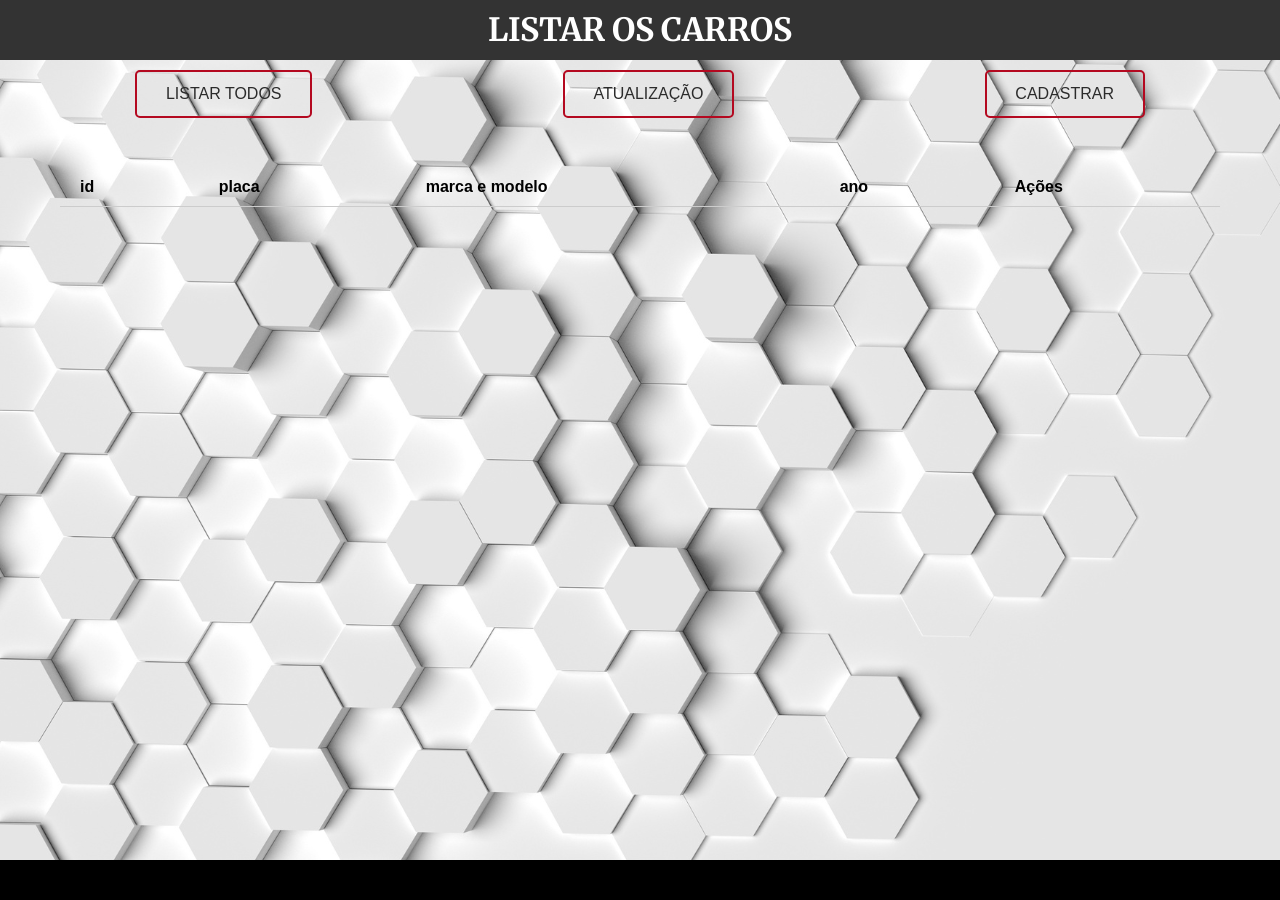
<file: 2DES/1- pwbe/aula3/front/index.html>
<!DOCTYPE html>
<html lang="en">
<head>
    <meta charset="UTF-8">
    <meta name="viewport" content="width=device-width, initial-scale=1.0">
    <link rel="stylesheet" href="style.css">
    <link rel="stylesheet" href="https://fonts.googleapis.com/css2?family=Merriweather:wght@400;700&display=swap">
    <title>Locadora</title>
</head>
<body>
    <header>
        <h1>LISTAR OS CARROS</h1>
    </header>
    <nav>
        <a href="./index.html">Listar todos</a>
        <a href="./att.html">Atualização</a>
        <a href="./form.html">Cadastrar</a>
    </nav>
    <main>
        <table>
            <thead>
                <tr>
                    <th>id</th>
                    <th>placa</th>
                    <th>marca e modelo</th>
                    <th>ano</th>
                    <th>Ações</th> 
                </tr>
            </thead>
            <tbody id="dados">
            </tbody>
        </table>
    </main>
    <footer>
    </footer>
</body>
<script>
    const dados = document.getElementById('dados');

    function excluirCarro(id) {
        fetch(`http://localhost:3000/carros/${id}`, {
            method: 'DELETE'
        })
        .then(res => res.json())
        .then(res => {

            location.reload();
        })
        .catch(error => {
            console.error('Erro ao excluir carro:', error);
            alert('Erro ao excluir carro. Por favor, tente novamente.');
        });
    }


    fetch('http://localhost:3000/carros')
        .then(res => res.json())
        .then(res => {
            res.forEach(cli => {
                dados.innerHTML += `
                    <tr>
                        <td>${cli.id}</td>
                        <td>${cli.placa}</td>
                        <td>${cli.marca} ${cli.modelo}</td>
                        <td>${cli.ano}</td>
                        <td><button onclick="excluirCarro(${cli.id})">Excluir</button></td> <!-- Botão para excluir o carro -->
                    </tr>
                `;
            });
        });
</script>
</html>
</file>
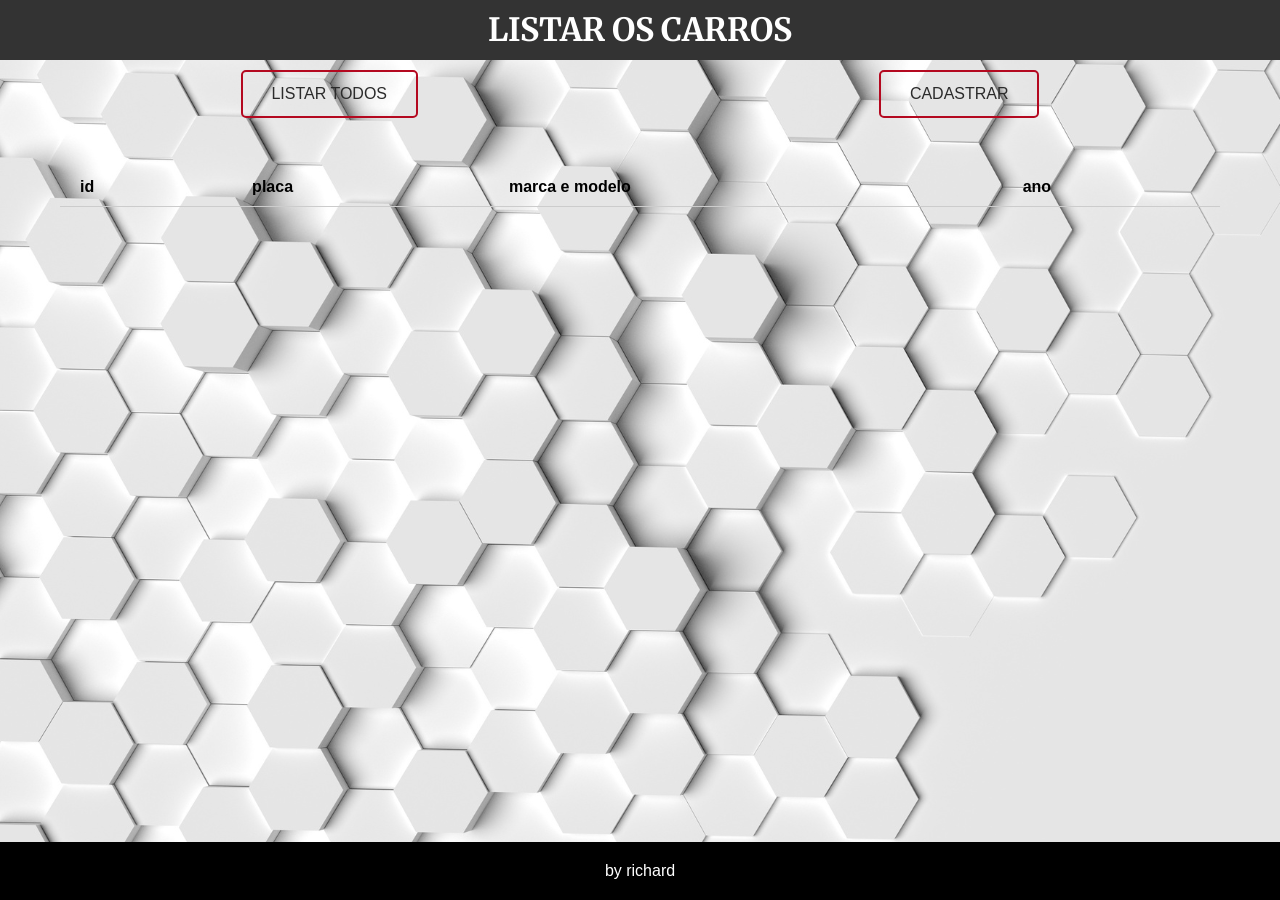
<file: 2DES/1- pwbe/lojinha/front/index.html>
<!DOCTYPE html>
<html lang="en">
<head>
    <meta charset="UTF-8">
    <meta name="viewport" content="width=device-width, initial-scale=1.0">
    <link rel="stylesheet" href="style.css">
    <link rel="stylesheet" href="https://fonts.googleapis.com/css2?family=Merriweather:wght@400;700&display=swap">
    <title>Locadora</title>
</head>
<body>
    <header>
        <h1>LISTAR OS CARROS</h1>
    </header>
    <nav>
        <a href="./index.html">Listar todos</a>
        <a href="./form.html">Cadastrar</a>
    </nav>
    <main>
        <table>
            <thead>
                <tr>
                    <th>id</th>
                    <th>placa</th>
                    <th>marca e modelo</th>
                    <th>ano</th>
                </tr>
            </thead>
            <tbody id="dados">
            </tbody>
        </table>
    </main>
    <footer>
        by richard
    </footer>
</body>
<script>
    const dados = document.getElementById('dados');
    fetch('http://localhost:3000/carros')
        .then(res => res.json())
        .then(res => {
            res.forEach(cli => {
                dados.innerHTML += `
                    <tr>
                        <td>${cli.id}</td>
                        <td>${cli.placa}</td>
                        <td>${cli.marca} ${cli.modelo}</td>
                        <td>${cli.ano}</td>
                    </tr>
                `;
            });
        });
</script>
</html>
</file>
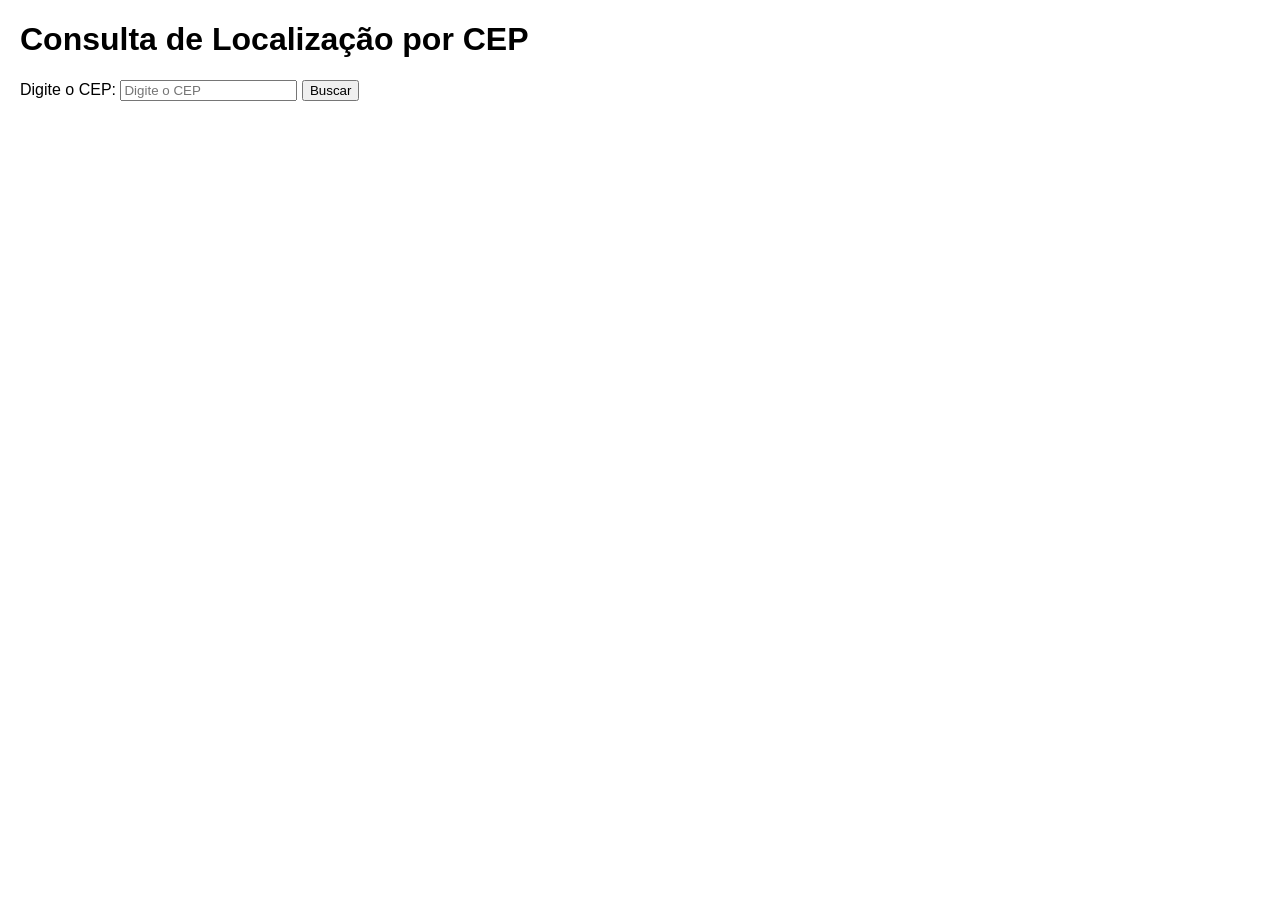
<file: 2DES/2- pwfe/aula02/trabalho/index.html>
<!DOCTYPE html>
<html lang="pt-br">
<head>
    <meta charset="UTF-8">
    <meta name="viewport" content="width=device-width, initial-scale=1.0">
    <title>Consulta de Localização por CEP</title>
    <style>
        body {
            font-family: Arial, sans-serif;
            margin: 20px;
        }

        #result {
            margin-top: 20px;
        }
    </style>
</head>
<body>
    <h1>Consulta de Localização por CEP</h1>
    
    <label for="cepInput">Digite o CEP: </label>
    <input type="text" id="cepInput" placeholder="Digite o CEP">
    <button onclick="buscarCEP()">Buscar</button>

    <div id="result"></div>

    <script>
        function buscarCEP() {
            // Limpar resultados anteriores
            document.getElementById('result').innerHTML = '';

            // Obter o valor do CEP digitado
            var cep = document.getElementById('cepInput').value;

            // Verificar se o CEP é válido
            if (cep.length !== 8 || isNaN(cep)) {
                alert('CEP inválido. Digite um CEP válido com 8 dígitos numéricos.');
                return;
            }

            // Construir a URL da API do ViaCEP
            var apiUrl = 'https://viacep.com.br/ws/' + cep + '/json/';

            // Fazer a requisição AJAX para a API do ViaCEP
            fetch(apiUrl)
                .then(response => response.json())
                .then(data => exibirResultado(data))
                .catch(error => console.error('Erro na requisição:', error));
        }

        function exibirResultado(data) {
            var resultDiv = document.getElementById('result');

            // Verificar se a API retornou um erro
            if (data.erro) {
                resultDiv.innerHTML = '<p>CEP não encontrado. Verifique o CEP digitado.</p>';
            } else {
                // Exibir os dados de localização
                resultDiv.innerHTML = `
                    <p><strong>CEP:</strong> ${data.cep}</p>
                    <p><strong>Logradouro:</strong> ${data.logradouro}</p>
                    <p><strong>Bairro:</strong> ${data.bairro}</p>
                    <p><strong>Cidade/UF:</strong> ${data.localidade}/${data.uf}</p>
                `;
            }
        }
    </script>
</body>
</html>
</file>
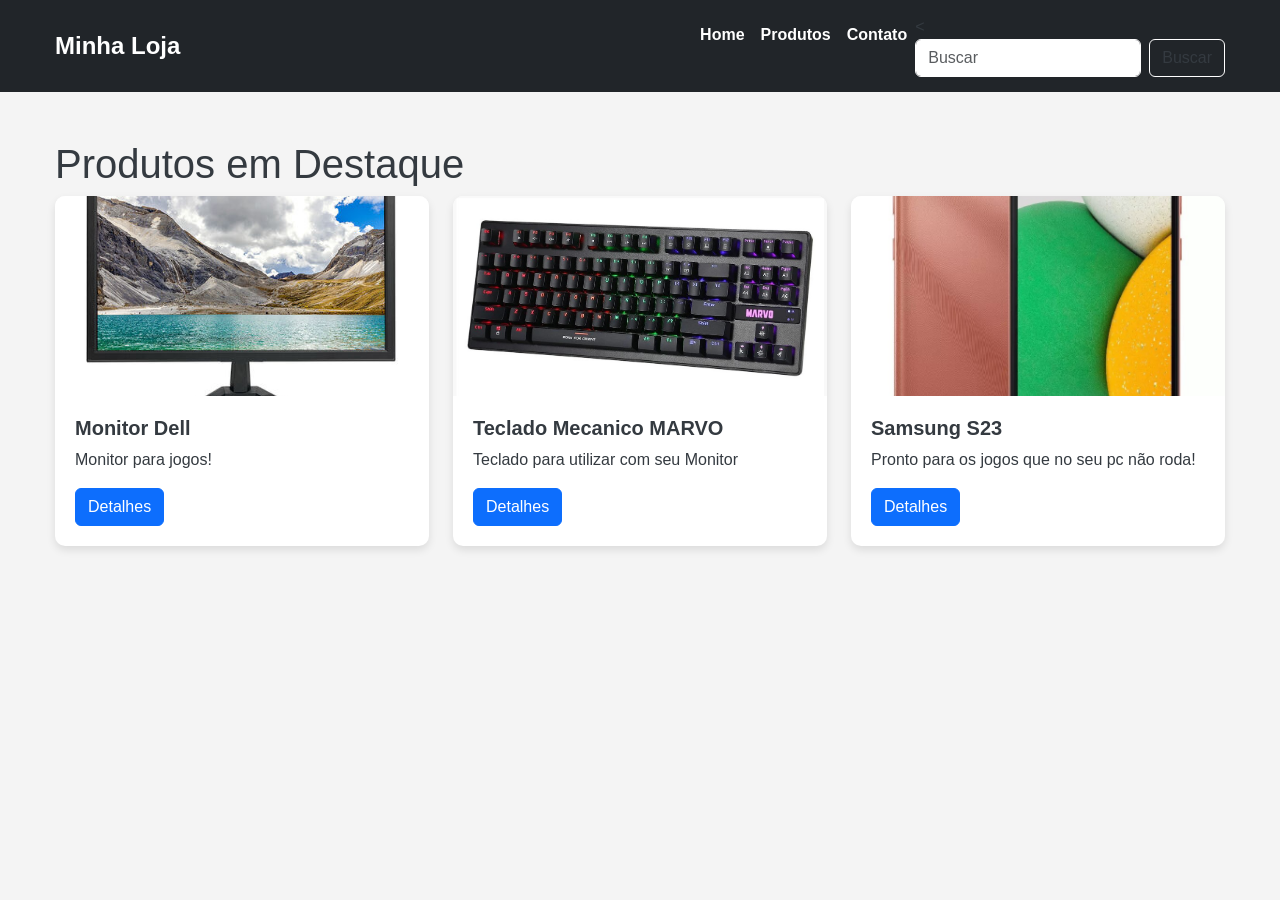
<file: 2DES/2- pwfe/aula04/Minha Loja/index.html>
<!DOCTYPE html>
<html lang="pt-br">
<head>
    <meta charset="UTF-8">
    <meta name="viewport" content="width=device-width, initial-scale=1.0">
    <title>Minha Loja</title>
    <!-- Bootstrap CSS -->
    <link href="https://cdn.jsdelivr.net/npm/bootstrap@5.3.3/dist/css/bootstrap.min.css" rel="stylesheet" integrity="sha384-QWTKZyjpPEjISv5WaRU9OFeRpok6YctnYmDr5pNlyT2bRjXh0JMhjY6hW+ALEwIH" crossorigin="anonymous">
    <!-- Estilos personalizados -->
    <link href="style.css" rel="stylesheet">
</head>
<body>

<nav class="navbar navbar-expand-lg navbar-dark bg-dark">
    <div class="container">
        <a class="navbar-brand" href="#">Minha Loja</a>
        <button class="navbar-toggler" type="button" data-bs-toggle="collapse" data-bs-target="#navbarNav" aria-controls="navbarNav" aria-expanded="false" aria-label="Toggle navigation">
            <span class="navbar-toggler-icon"></span>
        </button>
        <div class="collapse navbar-collapse justify-content-end" id="navbarNav">
            <ul class="navbar-nav">
                <lr class="nav-item">
                    <a class="nav-link" href="index.html">Home</a>
                </lr>
                <lr class="nav-item">
                    <a class="nav-link" href="#">Produtos</a>
                </lr>
                <li class="nav-item">
                    <a class="nav-link" href="#" data-bs-toggle="modal" data-bs-target="#modalContato">Contato</a>
                </li>
                <lr class="nav-item">
                    <<form id="form-buscar" class="d-flex">
                        <input id="input-buscar" class="form-control me-2" type="search" placeholder="Buscar" aria-label="Search">
                        <button id="btn-buscar" class="btn btn-outline-light" type="submit">Buscar</button>
                    </form>
                </lr>
            </ul>
        </div>
    </div>
</nav>
<!-- Modal de Contato -->
<div class="modal fade" id="modalContato" tabindex="-1" aria-labelledby="modalContatoLabel" aria-hidden="true">
    <div class="modal-dialog modal-dialog-centered">
        <div class="modal-content">
            <div class="modal-header">
                <h5 class="modal-title" id="modalContatoLabel">Contato</h5>
                <button type="button" class="btn-close" data-bs-dismiss="modal" aria-label="Fechar"></button>
            </div>
            <div class="modal-body">
                <div id="conteudoContato">
                    <form>
                        <div class="mb-3">
                            <label for="nome" class="form-label">Nome</label>
                            <input type="text" class="form-control" id="nome" placeholder="Seu nome">
                        </div>
                        <div class="mb-3">
                            <label for="email" class="form-label">Email</label>
                            <input type="email" class="form-control" id="email" placeholder="Seu email">
                        </div>
                        <div class="mb-3">
                            <label for="mensagem" class="form-label">Mensagem</label>
                            <textarea class="form-control" id="mensagem" rows="3" placeholder="Sua mensagem"></textarea>
                        </div>
                        <button type="submit" class="btn btn-primary">Enviar</button>
                    </form>
                </div>
            </div>
            <div class="modal-footer">
                <button type="button" class="btn btn-secondary" data-bs-dismiss="modal">Fechar</button>
            </div>
        </div>
    </div>
</div>
<div class="container mt-5">
    <h1>Produtos em Destaque</h1>
    <div class="row">
        <!-- Modal 1 -->
        <div class="modal fade" id="Modal1" tabindex="-1" aria-labelledby="exampleModalLabel" aria-hidden="true">
            <div class="modal-dialog modal-dialog-centered">
                <div class="modal-content">
                    <div class="modal-header">
                        <h5 class="modal-title" id="exampleModalLabel">Detalhes do Produto 1</h5>
                        <button type="button" class="btn-close" data-bs-dismiss="modal" aria-label="Fechar"></button>
                    </div>
                    <div class="modal-body">
                        <!-- Conteúdo do modal -->
                        <p>Detalhes do Produto 1 aqui...</p>
                    </div>
                    <div class="modal-footer">
                        <button type="button" class="btn btn-secondary" data-bs-dismiss="modal">Fechar</button>
                    </div>
                </div>
            </div>
        </div>
        
        <!-- Produto 1 -->
        <div class="col-md-4">
            <div class="card">
                <img src="img/produto1.jpg" class="card-img-top" alt="Produto 1">
                <div class="card-body">
                    <h5 class="card-title">Monitor Dell</h5>
                    <p class="card-text">Monitor para jogos!</p>
                    <!-- Botão para abrir o modal específico -->
                    <button type="button" class="btn btn-primary btn-details" data-bs-toggle="modal" data-bs-target="#Modal1">
                        Detalhes
                    </button>
                </div>
            </div>
        </div>
        <!-- Modal 2 -->
        <div class="modal fade" id="Modal2" tabindex="-1" aria-labelledby="exampleModalLabel2" aria-hidden="true">
        <div class="modal-dialog modal-dialog-centered">
            <div class="modal-content">
                <div class="modal-header">
                <h5 class="modal-title" id="exampleModalLabel2">Detalhes do Produto 2</h5>
                <button type="button" class="btn-close" data-bs-dismiss="modal" aria-label="Fechar"></button>
            </div>
            <div class="modal-body">
                <!-- Conteúdo do modal -->
                <p>Detalhes do Produto 2 aqui...</p>
            </div>
            <div class="modal-footer">
                <button type="button" class="btn btn-secondary" data-bs-dismiss="modal">Fechar</button>
            </div>
        </div>
    </div>
</div>
<!-- Produto 2 -->
<div class="col-md-4">
    <div class="card">
        <img src="img/produto2.jpg" class="card-img-top" alt="Produto 2">
        <div class="card-body">
            <h5 class="card-title">Teclado Mecanico MARVO</h5>
            <p class="card-text">Teclado para utilizar com seu Monitor</p>
            <button type="button" class="btn btn-primary" data-bs-toggle="modal" data-bs-target="#Modal2">
                Detalhes
            </button>
        </div>
    </div>
</div>

        <!-- Produto 3 -->
        <div class="col-md-4">
            <div class="card">
                <img src="img/produto3.jpg" class="card-img-top" alt="Produto 3">
                <div class="card-body">
                    <h5 class="card-title">Samsung S23</h5>
                    <p class="card-text">Pronto para os jogos que no seu pc não roda!</p>
                    <button type="button" class="btn btn-primary" data-bs-toggle="modal" data-bs-target="#Modal">
                        Detalhes
                    </button>
                </div>
            </div>
        </div>
        <!-- Adicione mais produtos semelhantes -->
    </div>
</div>    
 

<!-- Bootstrap JS e Scripts personalizados -->
<script src="https://cdnjs.cloudflare.com/ajax/libs/popper.js/2.11.6/umd/popper.min.js"></script>
<script src="https://cdn.jsdelivr.net/npm/bootstrap@5.3.3/dist/js/bootstrap.bundle.min.js" integrity="sha384-YvpcrYf0tY3lHB60NNkmXc5s9fDVZLESaAA55NDzOxhy9GkcIdslK1eN7N6jIeHz" crossorigin="anonymous"></script>
<script src="script.js"></script>
</body>
</html>
</file>
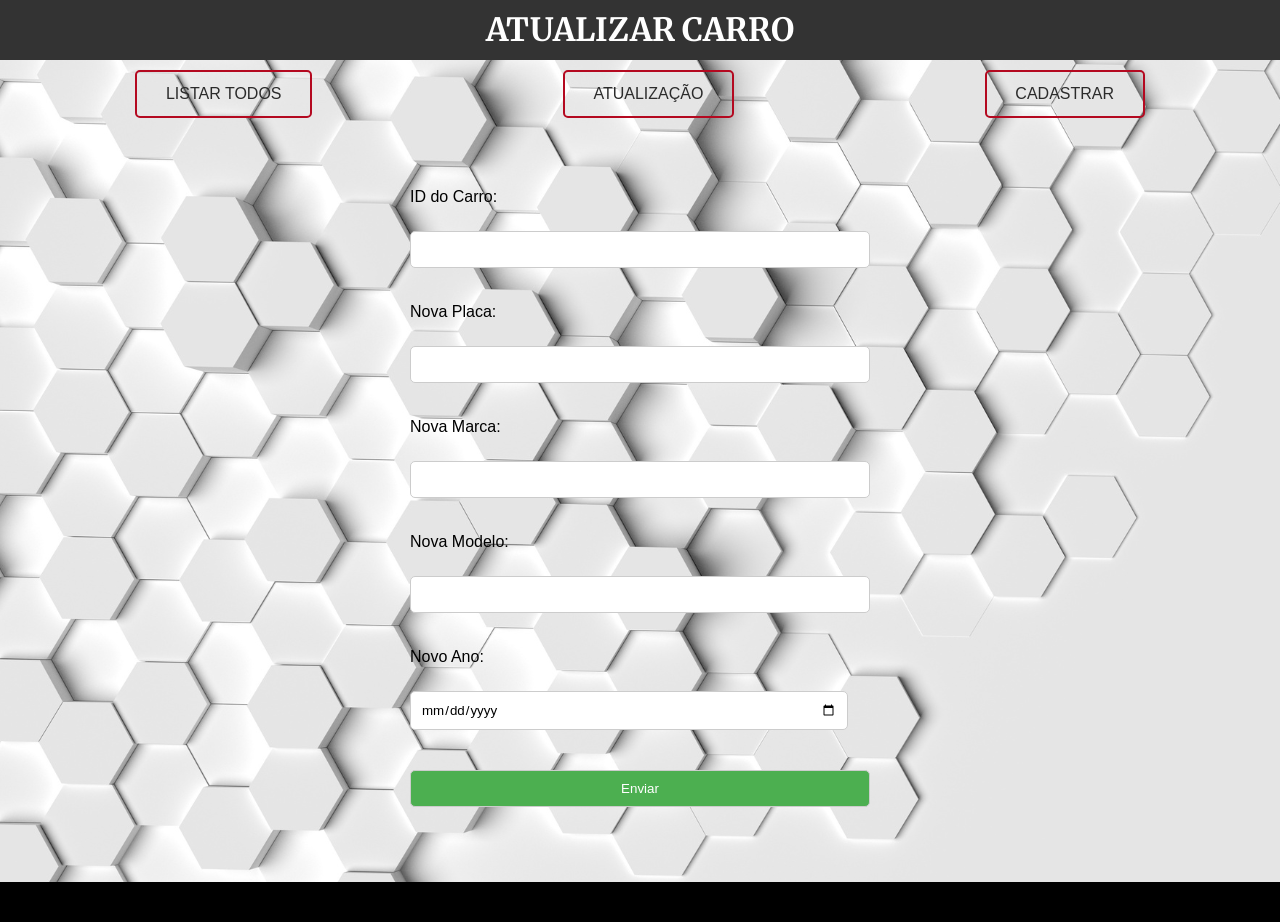
<file: 2DES/1- pwbe/aula3/front/att.html>
<!DOCTYPE html>
<html lang="en">
<head>
    <meta charset="UTF-8">
    <meta name="viewport" content="width=device-width, initial-scale=1.0">
    <link rel="stylesheet" href="style.css">
    <link rel="stylesheet" href="https://fonts.googleapis.com/css2?family=Merriweather:wght@400;700&display=swap">
    <title>Atualização de Carro</title>
</head>
<body>
    <header>
        <h1>ATUALIZAR CARRO</h1>
    </header>
    <nav>
        <a href="./index.html">Listar todos</a>
        <a href="./att.html">Atualização</a>
        <a href="./form.html">Cadastrar</a>
    </nav>
    <main>
        <form id="updateForm">
            <label>ID do Carro:</label>
            <input type="text" name="id" id="id" required>
            <label>Nova Placa:</label>
            <input type="text" name="placa" id="placa" required>
            <label>Nova Marca:</label>
            <input type="text" name="marca" id="marca" required>
            <label>Nova Modelo:</label>
            <input type="text" name="modelo" id="modelo" required>
            <label>Novo Ano:</label>
            <input type="date" name="ano" id="ano" required>
            <input type="submit" value="Enviar" id="update">
        </form>
    </main>
    <footer>
    </footer>
    <script>
        document.getElementById('updateForm').addEventListener('submit', function(e){
            e.preventDefault();
            const id = document.getElementById('id').value;
            const placa = document.getElementById('placa').value;
            const marca = document.getElementById('marca').value;
            const modelo = document.getElementById('modelo').value;
            const ano = document.getElementById('ano').value;
            fetch(`http://localhost:3000/carros/${id}`, {
                method: 'PUT',
                headers: {
                    'Content-Type': 'application/json'
                },
                body: JSON.stringify({ placa, marca, modelo, ano })
            })
            .then(res => {
                if (!res.ok) {
                    throw new Error('Falha ao atualizar carro');
                }
                return res.json();
            })
            .then(data => {
                alert('Carro atualizado com sucesso!');
                window.location.href = './index.html';
            })
            .catch(error => {
                console.error('Erro ao atualizar carro:', error.message);
                alert('Erro ao atualizar carro. Por favor, tente novamente.');
            });
        });
    </script>
</body>
</html>
</file>
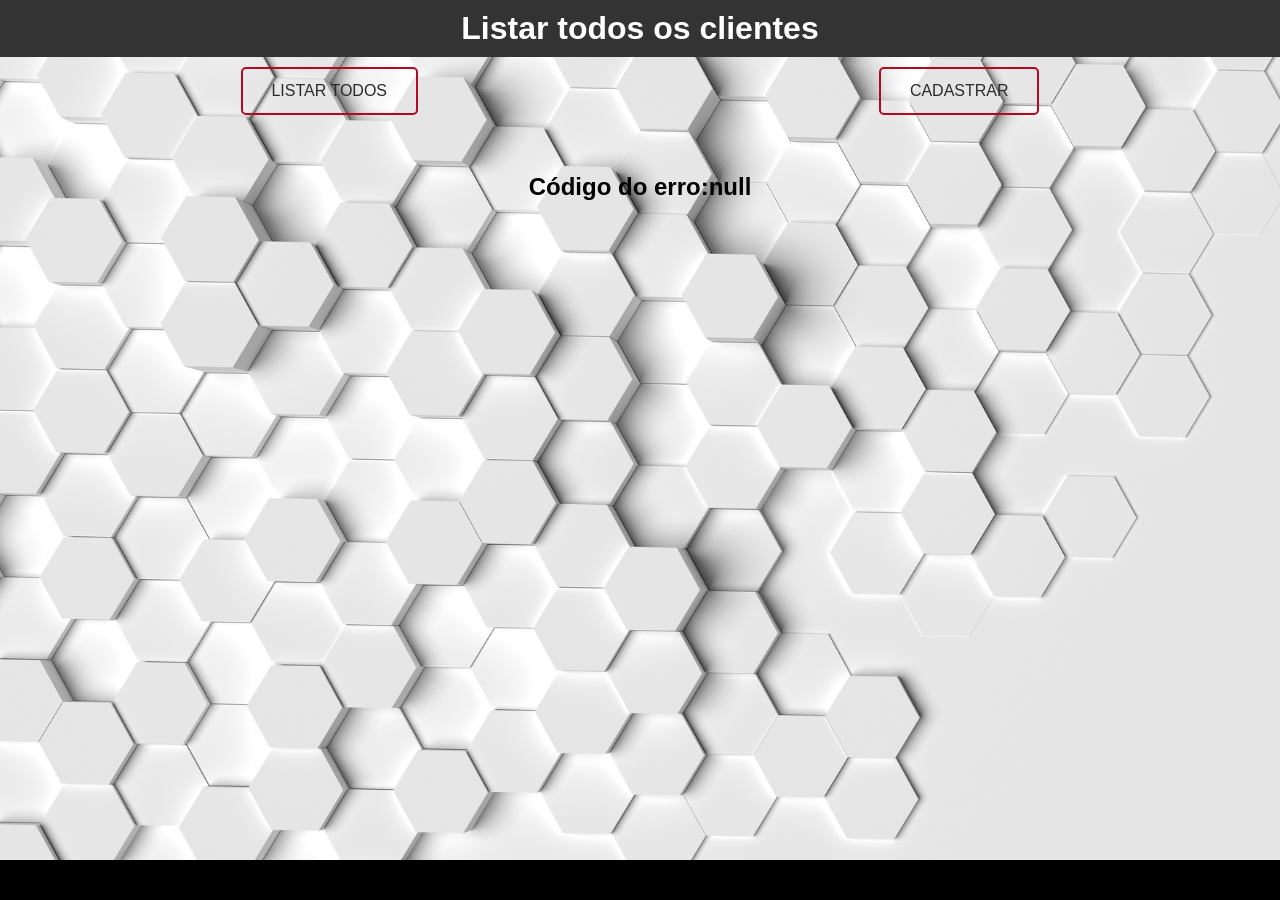
<file: 2DES/1- pwbe/aula3/front/erro.html>
<!DOCTYPE html>
<html lang="en">

<head>
    <meta charset="UTF-8">
    <meta name="viewport" content="width=device-width, initial-scale=1.0">
    <link rel="stylesheet" href="style.css">
    <title>Locadora</title>
</head>

<body>
    <header>
        <h1>Listar todos os clientes</h1>
    </header>
    <nav>
        
        <a href="./index.html">Listar todos</a>
        <a href="./form.html">Cadastrar</a>
    </nav>
    <main>
        <h2 id="erro"></h2>
    </main>
    <footer></footer>
</body>
<script>
    //Obter a mensagem de erro da URL
    const url = window.location.search
    const params = new URLSearchParams(url)
    const msg = params.get('erro');
    const cod = params.get('err');
    document.querySelector('#erro').innerHTML = msg
    document.querySelector('#erro').innerHTML += "<br>Código do erro:" + cod
</script>

</html>
</file>
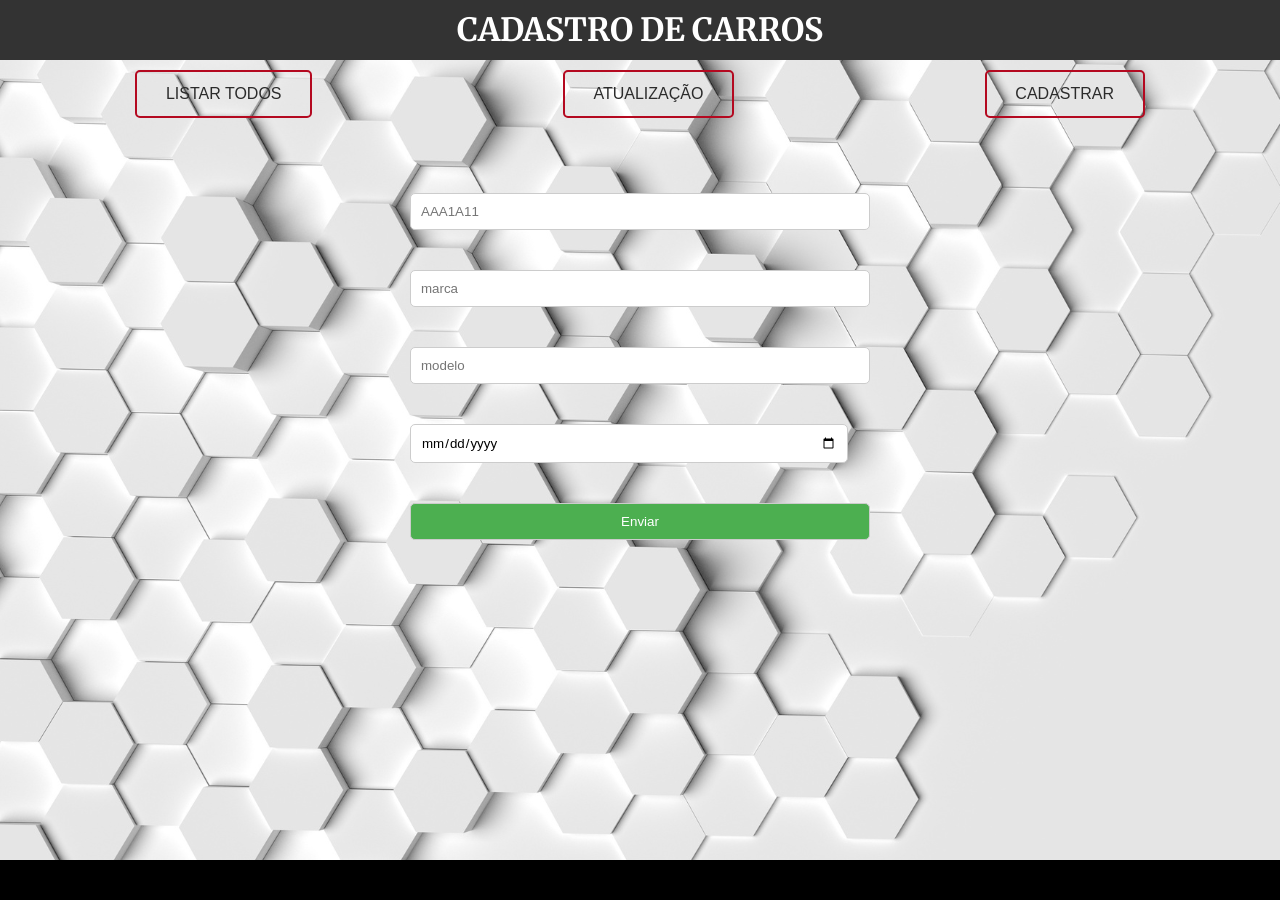
<file: 2DES/1- pwbe/aula3/front/form.html>
<html lang="en">
<head>
    <meta charset="UTF-8">
    <meta name="viewport" content="width=device-width, initial-scale=1.0">
    <link rel="stylesheet" href="style.css">
    <link rel="stylesheet" href="https://fonts.googleapis.com/css2?family=Merriweather:wght@400;700&display=swap">
    <title>Locadora</title>
</head>
<body>
    <header>
        <h1>CADASTRO DE CARROS</h1>
    </header>
    <nav>
        <a href="./index.html">Listar todos</a>
        <a href="./att.html">Atualização</a>
        <a href="./form.html">Cadastrar</a>
    </nav>
    <main>
        <form action="http://localhost:3000/carros" method="post">
            <input type="text" name="placa" placeholder="AAA1A11" required>
            <input type="text" name="marca" placeholder="marca" required>
            <input type="text" name="modelo" placeholder="modelo" required>
            <input type="date" name="ano" placeholder="ano" required>
            <input type="submit" value="Enviar">
        </form>
    </main>
    <footer>
    </footer>
</body>
</html>
</file>
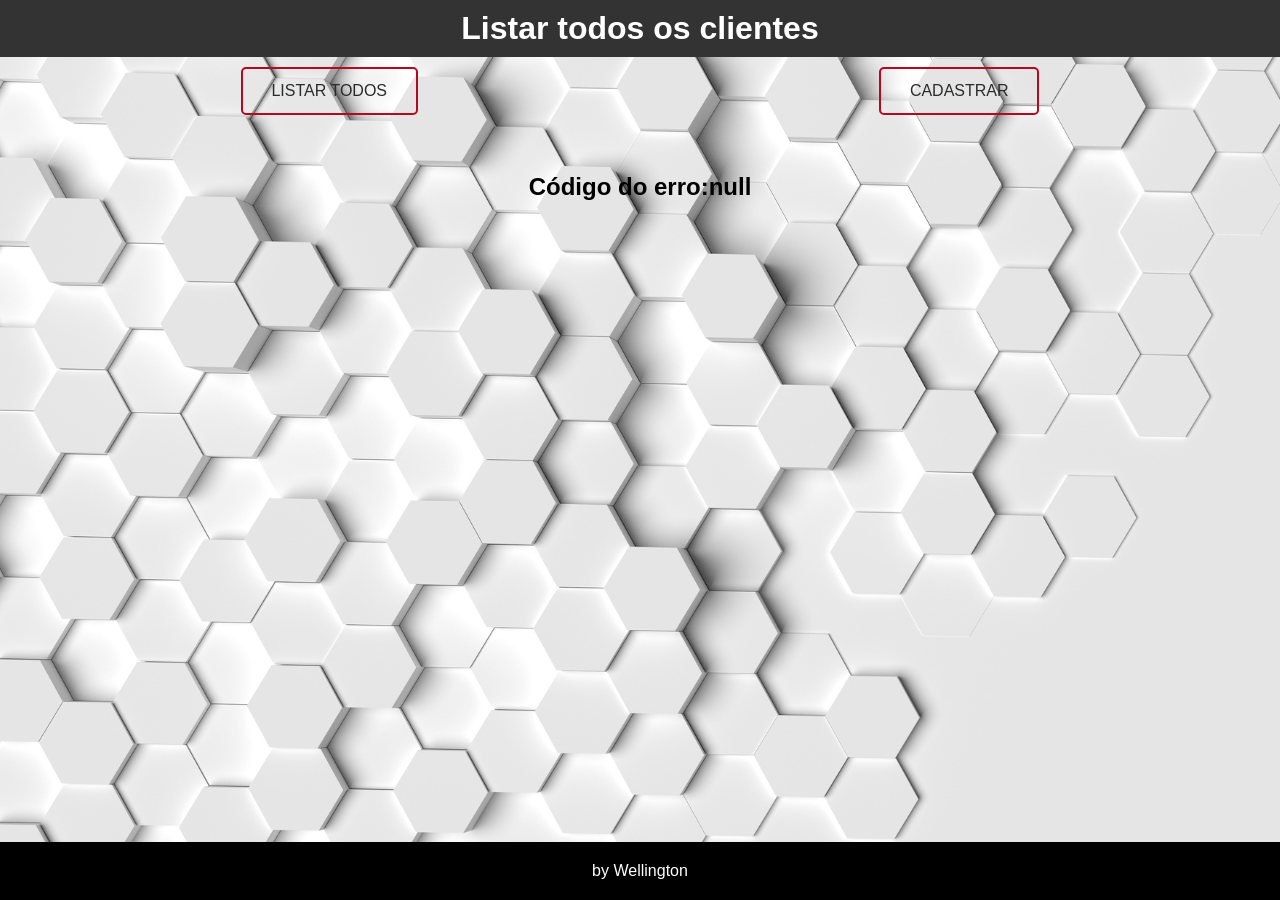
<file: 2DES/1- pwbe/lojinha/front/erro.html>
<!DOCTYPE html>
<html lang="en">

<head>
    <meta charset="UTF-8">
    <meta name="viewport" content="width=device-width, initial-scale=1.0">
    <link rel="stylesheet" href="style.css">
    <title>Lojinha</title>
</head>

<body>
    <header>
        <h1>Listar todos os clientes</h1>
    </header>
    <nav>
        <a href="./index.html">Listar todos</a>
        <a href="./form.html">Cadastrar</a>
    </nav>
    <main>
        <h2 id="erro"></h2>
    </main>
    <footer>by Wellington</footer>
</body>
<script>
    //Obter a mensagem de erro da URL
    const url = window.location.search
    const params = new URLSearchParams(url)
    const msg = params.get('erro');
    const cod = params.get('err');
    document.querySelector('#erro').innerHTML = msg
    document.querySelector('#erro').innerHTML += "<br>Código do erro:" + cod
</script>

</html>
</file>
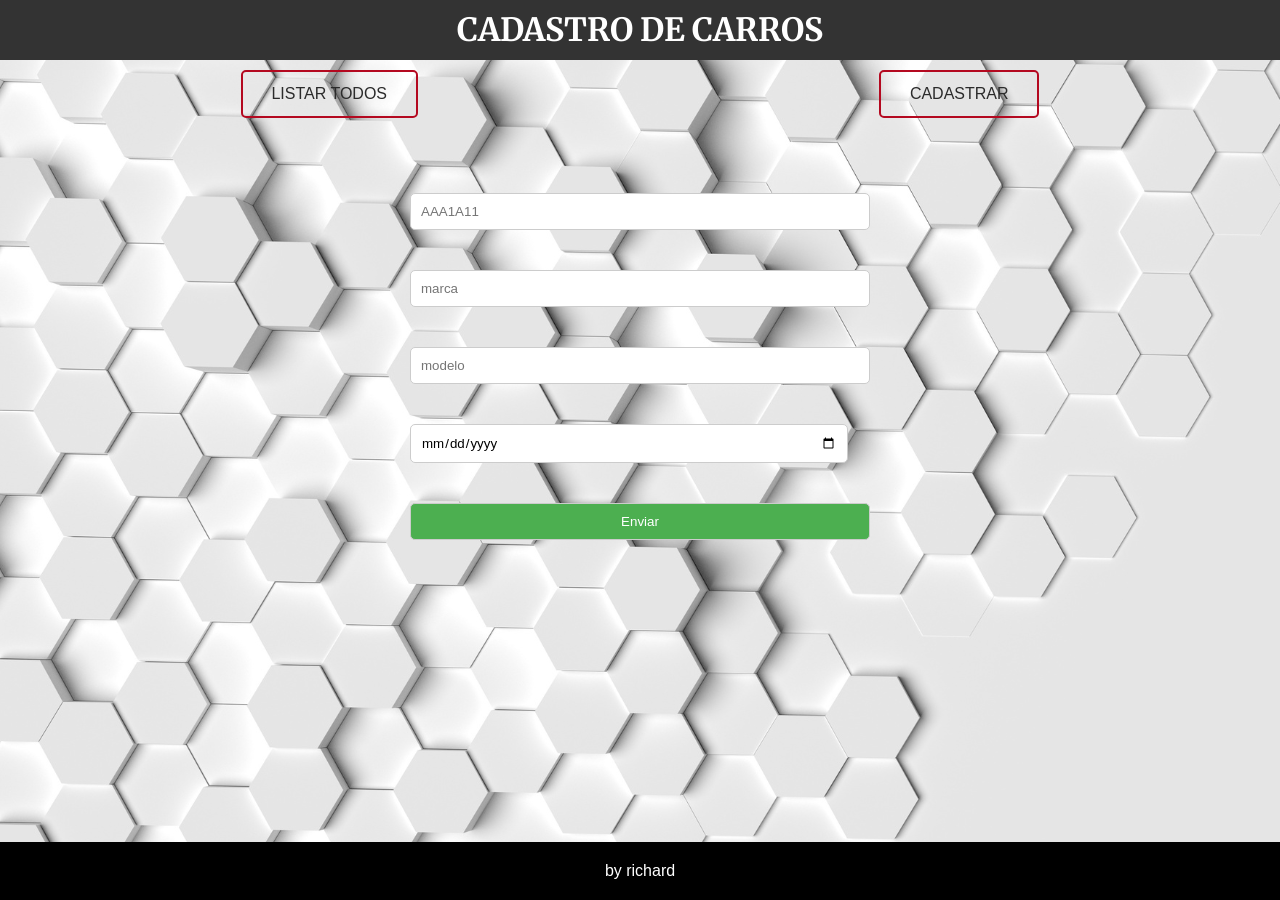
<file: 2DES/1- pwbe/lojinha/front/form.html>
<!DOCTYPE html>
<html lang="en">
<head>
    <meta charset="UTF-8">
    <meta name="viewport" content="width=device-width, initial-scale=1.0">
    <link rel="stylesheet" href="style.css">
    <link rel="stylesheet" href="https://fonts.googleapis.com/css2?family=Merriweather:wght@400;700&display=swap">
    <title>Locadora</title>
</head>
<body>
    <header>
        <h1>CADASTRO DE CARROS</h1>
    </header>
    <nav>
        <a href="./index.html">Listar todos</a>
        <a href="./form.html">Cadastrar</a>
    </nav>
    <main>
        <form action="http://localhost:3000/carros" method="post">
            <input type="text" name="placa" placeholder="AAA1A11" required>
            <input type="text" name="marca" placeholder="marca" required>
            <input type="text" name="modelo" placeholder="modelo" required>
            <input type="date" name="ano" placeholder="ano" required>
            <input type="submit" value="Enviar">
        </form>
    </main>
    <footer>
        by richard
    </footer>
</body>
</html>
</file>
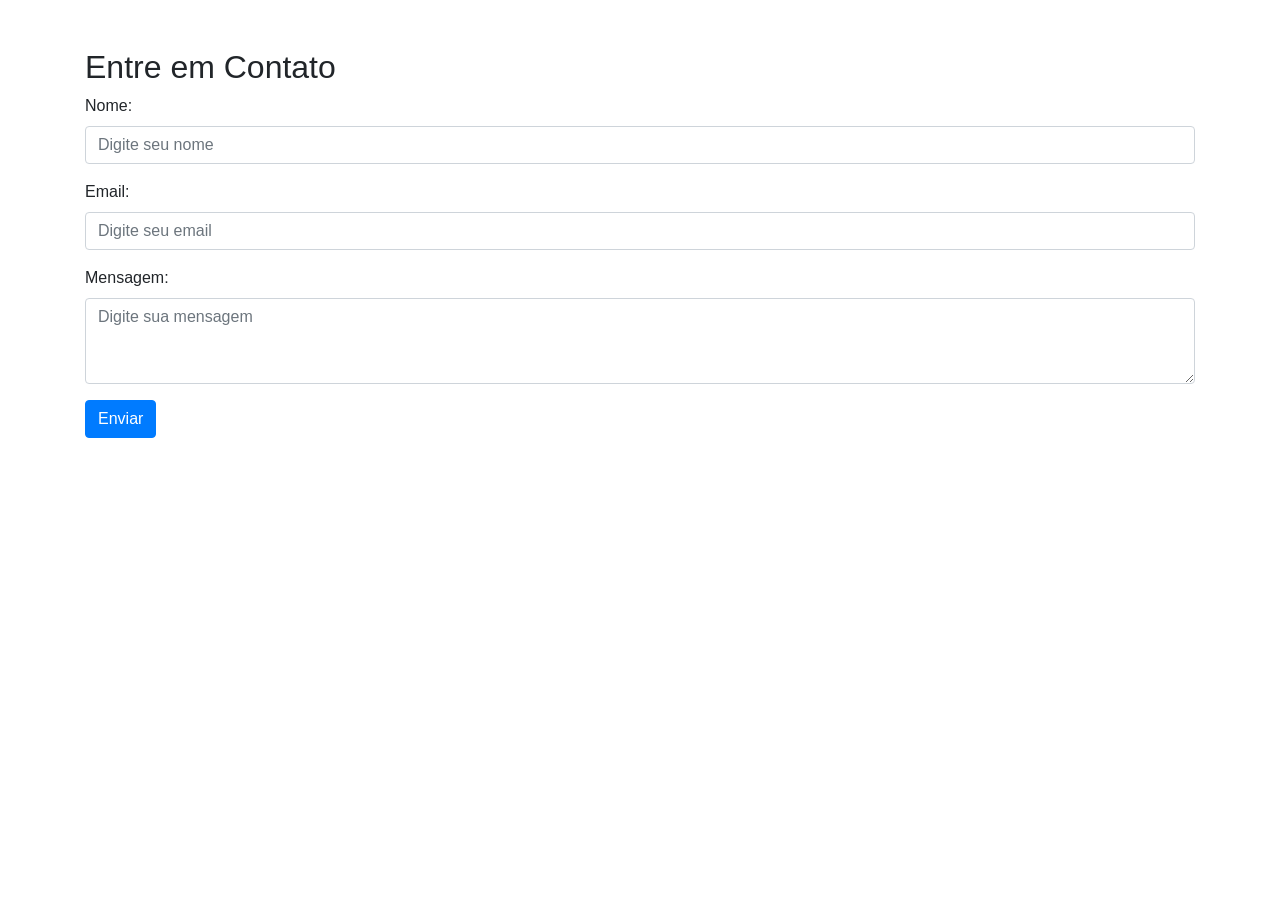
<file: 2DES/2- pwfe/aula04/Minha Loja/contato.html>
<!DOCTYPE html>
<html lang="pt-br">
<head>
    <meta charset="UTF-8">
    <meta name="viewport" content="width=device-width, initial-scale=1.0">
    <title>Formulário de Contato</title>
    <!-- Adicionando o CSS do Bootstrap -->
    <link href="https://stackpath.bootstrapcdn.com/bootstrap/4.5.2/css/bootstrap.min.css" rel="stylesheet">
</head>
<body>

<div class="container mt-5">
    <h2>Entre em Contato</h2>
    <form>
        <div class="form-group">
            <label for="nome">Nome:</label>
            <input type="text" class="form-control" id="nome" placeholder="Digite seu nome">
        </div>
        <div class="form-group">
            <label for="email">Email:</label>
            <input type="email" class="form-control" id="email" placeholder="Digite seu email">
        </div>
        <div class="form-group">
            <label for="mensagem">Mensagem:</label>
            <textarea class="form-control" id="mensagem" rows="3" placeholder="Digite sua mensagem"></textarea>
        </div>
        <button type="submit" class="btn btn-primary">Enviar</button>
    </form>
</div>

<!-- Adicionando o JS do Bootstrap (opcional) -->
<script src="https://stackpath.bootstrapcdn.com/bootstrap/4.5.2/js/bootstrap.min.js"></script>
</body>
</html>
</file>
<file: 2DES/1- pwbe/aula3/front/style.css>
header h1 {
    font-family: 'Merriweather', sans-serif;
}


*{
    margin: 0;
    padding: 0;
    box-sizing: border-box;
    font-family: 'Poppins', sans-serif; 
}

body{
    display: flex;
    flex-direction: column;
    align-items: center;
    min-height: 100vh;
    background-image: url(assets/bg3.png);
}


nav{
    width: 100%;
    padding: 10px;
    display: flex;
    justify-content: space-around;
    align-items: center;
}

a{
    text-decoration: none;
    color: #fff;
    background: #850606;
    padding: 10px 20px;
    border-radius: 5px;
    transition: 0.2s;
    cursor: pointer; 
}

header{
    width: 100%;
    background-color: #333;
    color: #fff;
    text-align: center;
    padding: 10px 0;
}

main{
    width: 100%;
    max-width: 1200px;
    padding: 20px;
    display: flex;
    flex-wrap: wrap;
    justify-content: center;
    align-items: center;
}

footer{
    width: 100%;
    padding: 20px;
    background: #000;
    color: #fff;
    text-align: center;
    margin-top: auto;
}

table{
    width: 100%;
    border-collapse: collapse;
    margin: 20px 0;
}

tr:nth-child(even){
    background: #9b9b9b;
}

tr{
    border-bottom: 1px solid #ccc;
}

th, td{
    padding: 10px 20px;
    text-align: left;
}

h1{
    color: #fff;
    text-align: center;
}

form{
    width: 100%;
    max-width: 500px;
    padding: 20px;
    background: transparent;
    border-radius: 5px;
    margin: 20px 0;
    display: grid;
    grid-gap: 20px;
    margin-top: 20px;
}

input, textarea{
    width: 100%;
    padding: 10px;
    margin: 5px 0;
    border: 1px solid #ccc;
    border-radius: 5px;
    box-sizing: border-box;
    margin-bottom: 15px;
}

input[type="submit"] {
    background-color: #4caf50;
    color: #fff;
    cursor: pointer;
    transition: background-color 0.3s ease, transform 0.3s ease;
}

input[type="submit"]:hover {
    background-color: #45a049;
    transform: scale(1.05);
}

@keyframes pulse {
    0% {
        transform: scale(1);
    }
    50% {
        transform: scale(1.1);
    }
    100% {
        transform: scale(1);
    }
}

input[type="submit"]:active {
    animation: pulse 0.3s ease;
}


input[type="date"] {
    width: calc(100% - 22px);
}

span.error {
    color: red;
    font-size: 14px;
    margin-top: -10px;
    margin-bottom: 10px;
    display: block;
}

nav a {
    padding: 0.8em 1.8em;
    border: 2px solid #b40920;
    position: relative;
    overflow: hidden;
    background-color: transparent;
    text-align: center;
    text-transform: uppercase;
    font-size: 16px;
    transition: .3s;
    z-index: 1;
    font-family: inherit;
    color: #b40920;
   
}

nav a::before {
    content: '';
    width: 0;
    height: 300%;
    position: absolute;
    top: 50%;
    left: 50%;
    transform: translate(-50%, -50%) rotate(45deg);
    background: #b40920;
    transition: .5s ease;
    display: block;
    z-index: -1;
}

nav a:hover::before {
    width: 105%;
   }

nav a{
    color: #2b2b2b;
   }
</file>
<file: 2DES/1- pwbe/lojinha/front/style.css>
header h1 {
    font-family: 'Merriweather', sans-serif;
}


*{
    margin: 0;
    padding: 0;
    box-sizing: border-box;
    font-family: 'Poppins', sans-serif; 
}

body{
    display: flex;
    flex-direction: column;
    align-items: center;
    min-height: 100vh;
    background-image: url(assets/bg3.png);
}


nav{
    width: 100%;
    padding: 10px;
    display: flex;
    justify-content: space-around;
    align-items: center;
}

a{
    text-decoration: none;
    color: #fff;
    background: #850606;
    padding: 10px 20px;
    border-radius: 5px;
    transition: 0.2s;
    cursor: pointer; 
}

header{
    width: 100%;
    background-color: #333;
    color: #fff;
    text-align: center;
    padding: 10px 0;
}

main{
    width: 100%;
    max-width: 1200px;
    padding: 20px;
    display: flex;
    flex-wrap: wrap;
    justify-content: center;
    align-items: center;
}

footer{
    width: 100%;
    padding: 20px;
    background: #000;
    color: #fff;
    text-align: center;
    margin-top: auto;
}

table{
    width: 100%;
    border-collapse: collapse;
    margin: 20px 0;
}

tr:nth-child(even){
    background: #9b9b9b;
}

tr{
    border-bottom: 1px solid #ccc;
}

th, td{
    padding: 10px 20px;
    text-align: left;
}

h1{
    color: #fff;
    text-align: center;
}

form{
    width: 100%;
    max-width: 500px;
    padding: 20px;
    background: transparent;
    border-radius: 5px;
    margin: 20px 0;
    display: grid;
    grid-gap: 20px;
    margin-top: 20px;
}

input, textarea{
    width: 100%;
    padding: 10px;
    margin: 5px 0;
    border: 1px solid #ccc;
    border-radius: 5px;
    box-sizing: border-box;
    margin-bottom: 15px;
}

input[type="submit"] {
    background-color: #4caf50;
    color: #fff;
    cursor: pointer;
    transition: background-color 0.3s ease, transform 0.3s ease;
}

input[type="submit"]:hover {
    background-color: #45a049;
    transform: scale(1.05);
}

@keyframes pulse {
    0% {
        transform: scale(1);
    }
    50% {
        transform: scale(1.1);
    }
    100% {
        transform: scale(1);
    }
}

input[type="submit"]:active {
    animation: pulse 0.3s ease;
}


input[type="date"] {
    width: calc(100% - 22px);
}

span.error {
    color: red;
    font-size: 14px;
    margin-top: -10px;
    margin-bottom: 10px;
    display: block;
}

nav a {
    padding: 0.8em 1.8em;
    border: 2px solid #b40920;
    position: relative;
    overflow: hidden;
    background-color: transparent;
    text-align: center;
    text-transform: uppercase;
    font-size: 16px;
    transition: .3s;
    z-index: 1;
    font-family: inherit;
    color: #b40920;
   
}

nav a::before {
    content: '';
    width: 0;
    height: 300%;
    position: absolute;
    top: 50%;
    left: 50%;
    transform: translate(-50%, -50%) rotate(45deg);
    background: #b40920;
    transition: .5s ease;
    display: block;
    z-index: -1;
}

nav a:hover::before {
    width: 105%;
   }

nav a{
    color: #2b2b2b;
   }
</file>
<file: 2DES/2- pwfe/aula04/Minha Loja/style.css>
*{
    margin: 0;
    padding: 0;
    box-sizing: border-box;

}
body {
    font-family: Arial, sans-serif;
    background-color: #f4f4f4;
    color: #343a40;
    padding-top: 0px;
}
.container {
    max-width: 1200px;
    margin: 0 auto;
    padding: 0 15px;
}
.navbar {
    display: flex;
    justify-content: space-between;
    align-items: center;
    padding: 15px 0;
    background-color: #343a40;
}
.navbar-brand {
    color:#ffffff;
    font-weight: bold;
    font-size: 24px;
    align-items: center;
}
.navbar-nav .nav-link {
    color: #ffffff;
    font-weight: bold;
    transition: color 0,3s ease;
}
.navbar-nav .nav-link:hover {
    color: #007bff;
}
.form-control {
    border-color: #ffffff;
    color:#ffffff;
}
.btn-outline-light {
    border-color: #ffffff;
    color: #343a40;
}
.btn-outline-light:hover {
    background-color: #c2bbbb;
    color: #343a40;
}
.card {
    margin-bottom: 30px;
    border:none;
    border-radius: 10px;
    box-shadow: 0px 4px 8px rgba(0,0,0,0.1);
    transition: transform 0.3s ease;
}
.card:hover {
    transform: translateY(-5px);
}
.card-img-top {
    height: 200px;
    object-fit: cover;
    border-top-left-radius: 10px;
    border-top-right-radius: 10px;
}
.card-body {
    padding: 20px;
}
.card-title {
    color:#343a40;
    font-weight:bold;
    font-size: 20px
}
.card-text {
    color: #343a40;
}
h1, h2, h3, h4, h5, h6 {
    color: #343a40;
    }
    p{
        color: #666666;
    }
</file>
